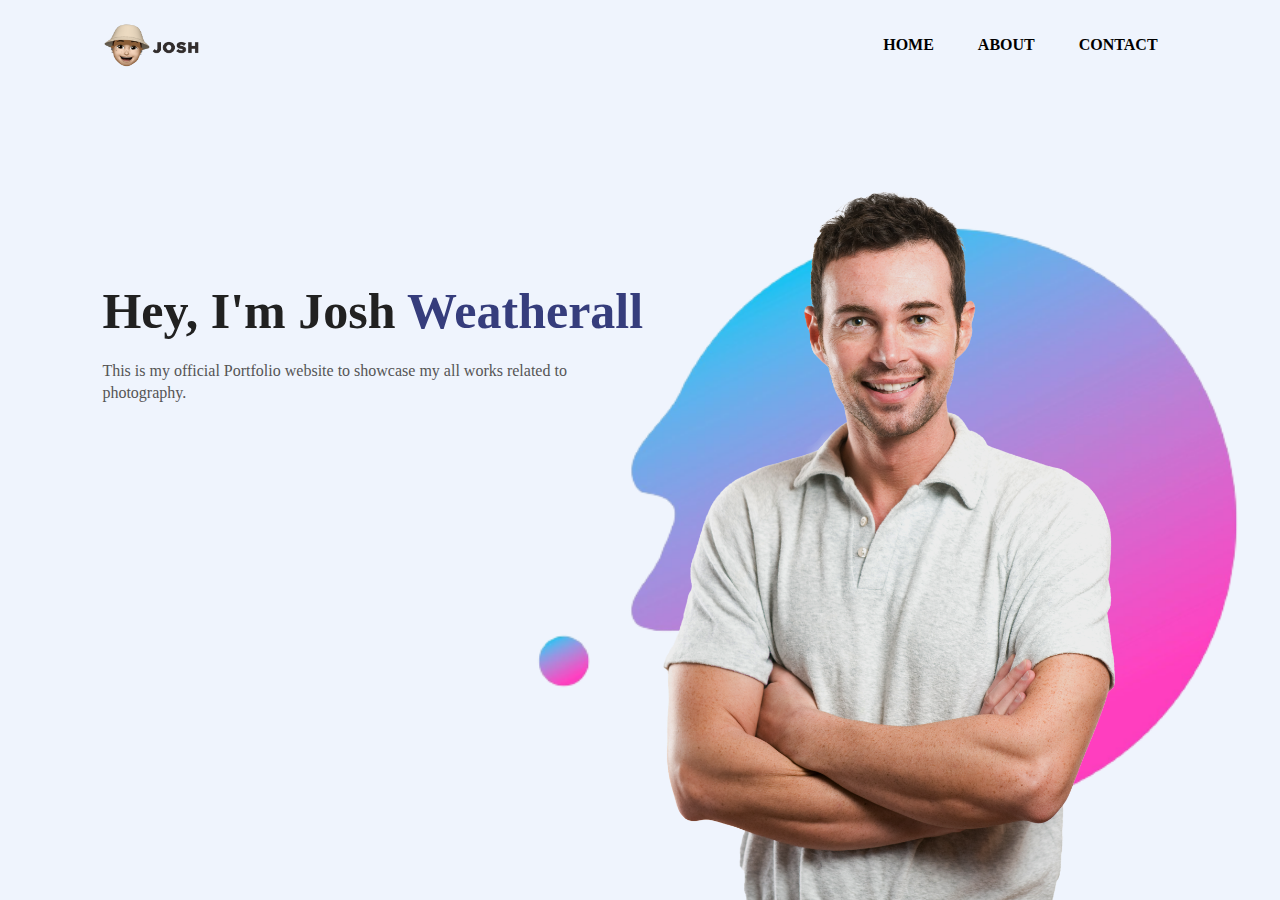
<file: index.html>
<!DOCTYPE html>
<html lang="en">
<head>
    <meta charset="UTF-8">
    <meta http-equiv="X-UA-Compatible" content="IE=edge">
    <meta name="viewport" content="width=device-width, initial-scale=1.0">
    <title>Josh Weatherall Portfolio</title>
    <!--- CSS -->
    <link rel="stylesheet" href="styles.css">
</head>
<body>
    <!---NAV-->
    <div class="hero">
        <nav>
            <img src="images/logo.png" class="logo" alt="logo next to nav">
            <ul>
                <li><a href="index.html">HOME</a></li>
                <li><a href="about.html">ABOUT</a></li>
                <li><a href="contact.html">CONTACT</a></li>
            </ul>
        </nav>
        <!---PARAGRAPH-->
        <div class="para">
            <h1>Hey, I'm Josh <span>Weatherall</span></h1>
            <p>This is my official Portfolio website to showcase my 
                all works related to <br> photography. </p>
        </div>

        <!---IMAGES-->
        <div class="images">
            <img src="images/shape.png" class="shape" alt="shape photo">
            <img src="images/guy.png" class="guy" alt="picture of guy">
        </div>
    </div>


</body>
</html>
</file>
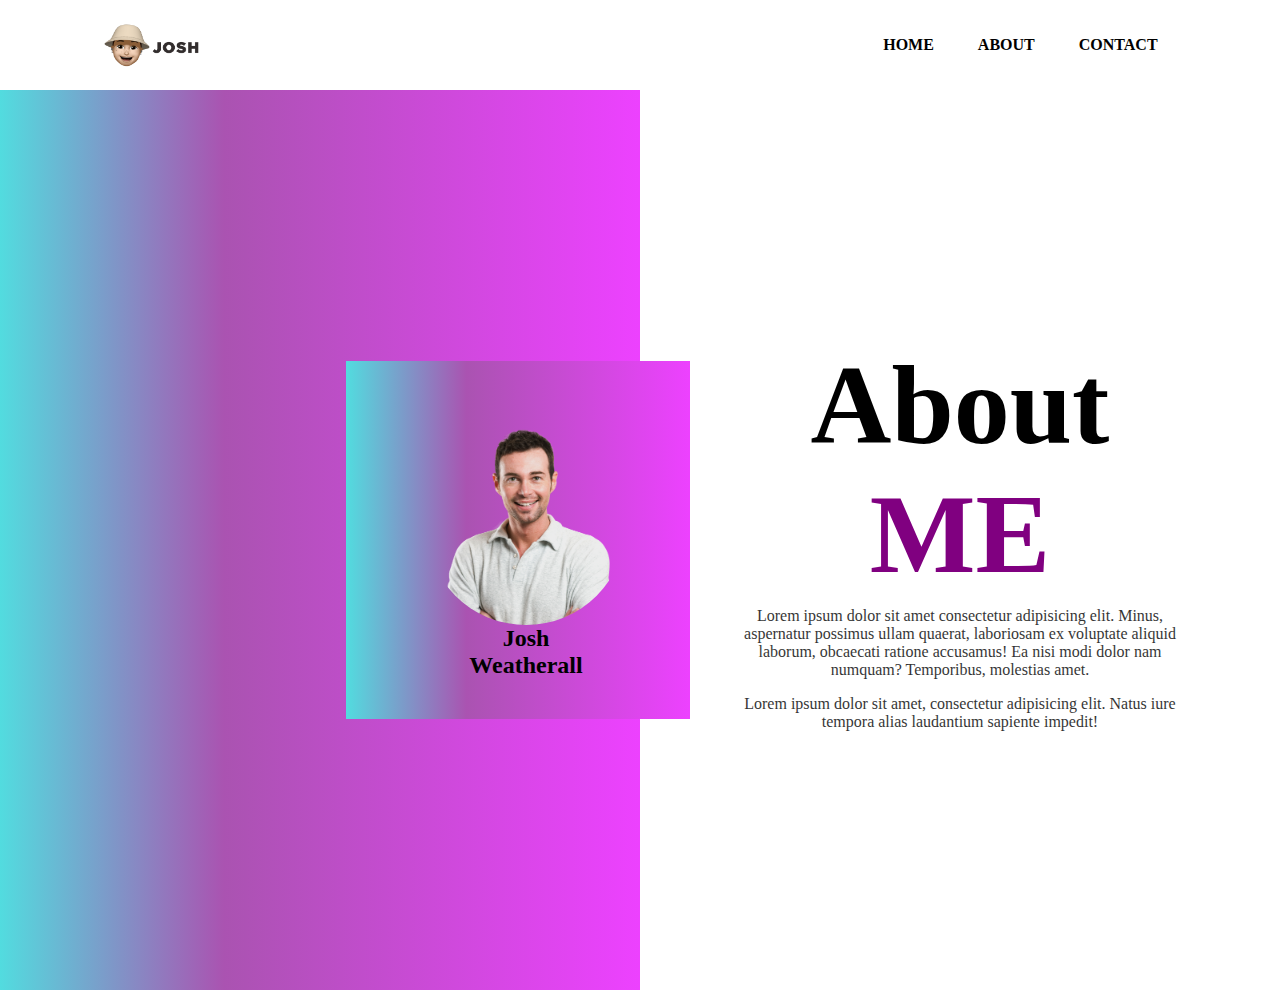
<file: about.html>
<!DOCTYPE html>
<html>
  <head>
    <meta charset="utf-8">
    <meta http-equiv="X-UA-Compatible" content="IE=edge">
    <title>About Page</title>
    <meta name="viewport" content="width=device-width, initial-scale=1">
    <!---css-->
    <link rel="stylesheet" href="styles.css">
  </head>
  <body>
<!---hero-->
    <div>
      <nav>
        <img src="images/logo.png" class="logo" alt="logo next to nav">
        <ul>
            <li><a href="index.html">HOME</a></li>
            <li><a href="about.html">ABOUT</a></li>
            <li><a href="contact.html">CONTACT</a></li>
        </ul>
    </nav>
    </div>
    <!--card-->
    <div class = "about-wrapper">
      <div class = "about-left">
        <div class = "about-left-content">
          <div>
            <div class = "shadow">
              <div class = "about-img">
                <img src = "images/guy.png" alt = "about image">
              </div>
            </div>
            <!---header for card-->
            <h2>Josh<br>Weatherall</h2>
          </div>
        </div>
      </div>

      <div class = "about">
        <h1>About<span> ME</span></h1>

        <div class = "about-para">
          <p>Lorem ipsum dolor sit amet consectetur adipisicing elit. Minus, aspernatur possimus ullam quaerat, laboriosam ex voluptate aliquid laborum, obcaecati ratione accusamus! Ea nisi modi dolor nam numquam? Temporibus, molestias amet.</p>
          <p>Lorem ipsum dolor sit amet, consectetur adipisicing elit. Natus iure tempora alias laudantium sapiente impedit!</p>
        </div>
      </div>
    </div>


  </body>
</html>
</file>
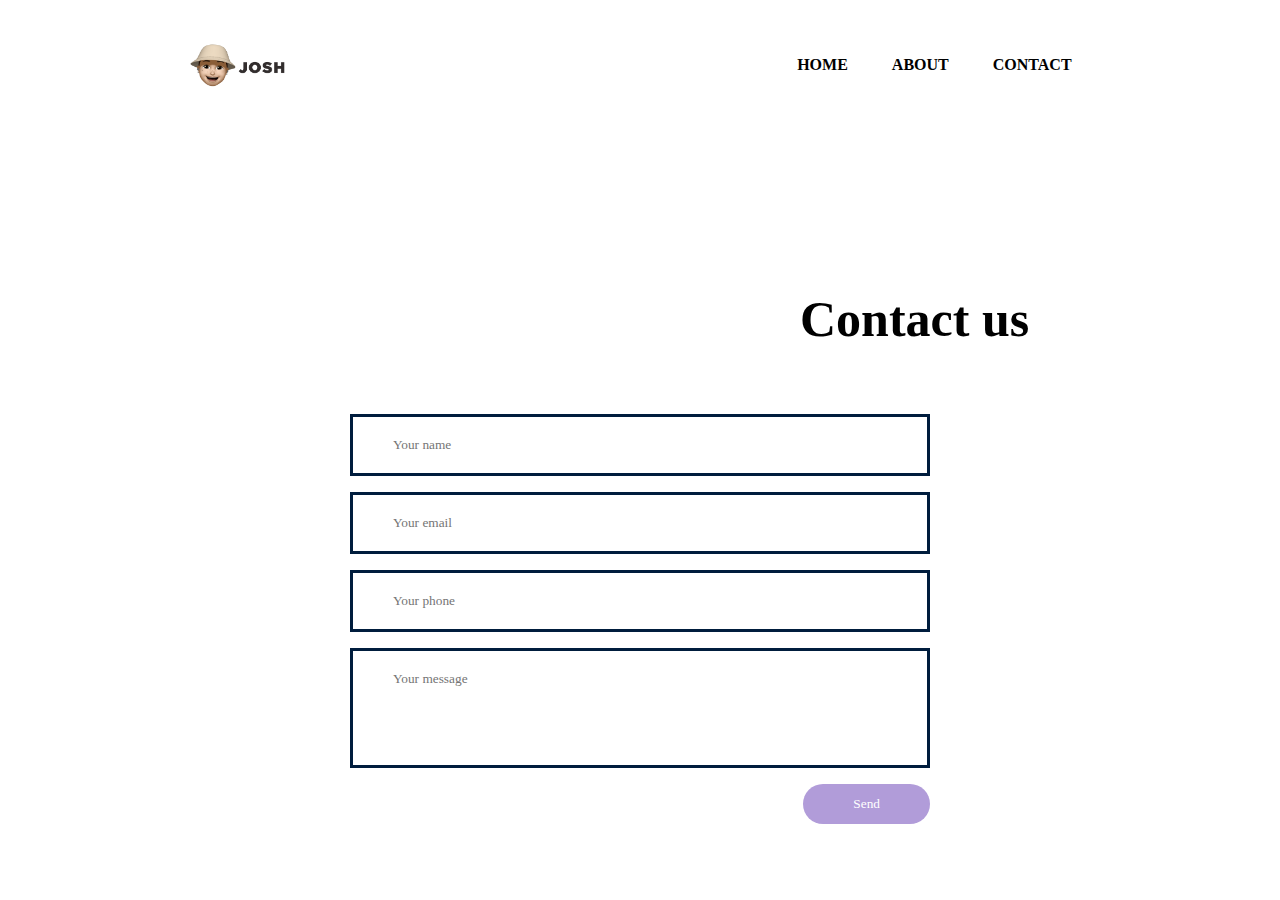
<file: contact.html>
<!DOCTYPE html>
<html lang="en">
<head>
    <meta charset="UTF-8">
    <meta http-equiv="X-UA-Compatible" content="IE=edge">
    <meta name="viewport" content="width=device-width, initial-scale=1.0">
    <!---css-->
    <link rel="stylesheet" href="styles.css">
    <title>Contact us</title>
</head>
<body>
    <!-- BACKGROUD  -->
    <section class="header">
        <!--- nav bar -->
        <nav>
            <nav>
                <img src="images/logo.png" class="logo" alt="logo next to nav">
                <ul>
                    <li><a href="index.html">HOME</a></li>
                    <li><a href="about.html">ABOUT</a></li>
                    <li><a href="contact.html">CONTACT</a></li>
                </ul>
            </nav>
    </section>
    <h1 class="contact-h1">Contact us</h1>
<!------ Contact form section -------->
<div class="contact-section">

        <form class="contact-form" action="index.html" method="post">
          <input type="text" class="contact-form-text" placeholder="Your name">
          <input type="email" class="contact-form-text" placeholder="Your email">
          <input type="text" class="contact-form-text" placeholder="Your phone">
          <textarea class="contact-form-text" placeholder="Your message"></textarea>
          <input type="submit" class="contact-form-btn" value="Send">
        </form>
      </div>



</body>
</file>
<file: styles.css>
*{
    margin: 0;
    padding: 0;
    font-family: gotham;

}

.hero{
    position: relative;
    width: 100%;
    height: 100vh;
    position: relative;
}
/* nav */
nav{
    display: flex;
    width: 84%;
    margin: auto;
    padding: 20px 0;
    align-items: center;
    justify-content: space-between;
}

.logo{
    width: 100px;
    height: 50px;
    cursor: pointer;
}

nav ul li {
    display: inline-block;
    list-style: none;
    margin: 10px 20px;
}

nav ul li a{
    text-decoration: none;
    color: #000;
    font-weight: bold;
}

nav ul li a:hover{
    color: #363d7c;
}
/* paragraph */
.para{
    margin-left: 8%;
    margin-top: 15%;
}

.para h1{
    font-size: 50px;
    color: #212121;
    margin-bottom: 20px;
}

span{
    color: #363d7c;
    
}

.para p{
    color: #555;
    line-height: 22px;
}

.para a{
    background: #212121;
    padding: 10px 18px;
    text-decoration: none;
    font-weight: bold;
    color: #fff;
    display: inline-block;
    margin: 30px 0;
    border-radius: 5px;
}
/* images with hover */
.images{
    width: 45%;
    height: 80%;
    position: absolute;
    bottom: 0;
    right: 100px;
}

.images img{
    height: 100%;
    position: absolute;
    left: 50%;
    bottom: 0;
    transform: translateX(-50%);
    transition: bottom 1s, left 1s;
}

.images:hover .shape{
    bottom: 40px;
}

.images:hover .guy{
    left: 35%;
}


/* CSS for about page starts */


*{
    padding: 0;
    margin: 0;
    box-sizing: border-box;
}
body{
    font-family: 'Poppins', sans-serif;
}
.hero{
    position: relative;
    width: 100%;
    height: 100vh;
    background: #eff4fd;
    position: relative;
}

nav{
    display: flex;
    width: 84%;
    margin: auto;
    padding: 20px 0;
    align-items: center;
    justify-content: space-between;
}

.logo{
    width: 100px;
    height: 50px;
    cursor: pointer;
}

nav ul li {
    display: inline-block;
    list-style: none;
    margin: 10px 20px;
}

nav ul li a{
    text-decoration: none;
    color: #000;
    font-weight: bold;
}

nav ul li a:hover{
    color: #363d7c;
}

.about-wrapper{
    height: 100vh;
}
.about-left{
    background: rgb(82,220,223);
    background: linear-gradient(90deg, rgba(82,220,223,1) 0%, rgba(170,83,177,1) 35%, rgba(237,65,255,1) 100%);
    display: flex;
    flex-direction: column;
    align-items: center;
    justify-content: center;
    height: 100vh;
}
.about-left-content > div{
    background: rgb(82,220,223);
    background: linear-gradient(90deg, rgba(82,220,223,1) 0%, rgba(170,83,177,1) 35%, rgba(237,65,255,1) 100%);
    padding: 4rem 4rem 2.5rem 5rem;
    text-align: center;
}
.about-img img{
    display: block;
    width: 200px;
}
.about-img{
    width: 200px;
    height: 200px;
    overflow: hidden;
    border-radius: 50%;
    transition: all 1s ease-in-out;
}
.shadow{
    margin-left: auto;
    margin-right: auto;
    border-radius: 50%;
    width: 200px;
    height: 200px;
    position: relative;
    cursor: pointer;
}
.shadow::after{
    content: "";
    position: absolute;
    background: rgba(0, 0, 0, 0.4);
    left: 50%;
    transform: translateX(-50%);
    bottom: -20px;
    height: 7px;
    width: 50px;
    filter: blur(3px);
    -webkit-filter: blur(3px);
    opacity: 0;
    transition: all 0.6s ease;
}
.shadow:hover .about-img{
    transform: translateY(-10px);
}
.shadow:hover::after{
    opacity: 1;
}

.about{
    background: #fff;
    height: 100vh;
    display: flex;
    flex-direction: column;
    align-items: center;
    justify-content: center;
    padding: 0 5rem;
    text-align: center;
}
.about h1{
    font-size: 7rem;
}
.about h1 span{
    color: purple;
}
.about h2{
    font-weight: 450;
}

.about-para p{
    font-weight: 300;
    padding: 0.5rem;
    opacity: 0.8;
}

@media screen and (min-width: 992px){
    .about-wrapper{
        display: grid;
        grid-template-columns: repeat(2, 1fr);
    }
    .about-left{
        position: relative;
    }
    .about-left-content{
        position: absolute;
        right: -50px;
    }

    /* Contact page section */
    
    .header{
        height: 10vh;
        width: 100%;
        background-position: center;
        background-size: cover;
        text-align: center;
        color: #fff;
    }
    .contact-h1{
        padding-top: 200px;
        padding-left: 800px;
        font-size: 50px;
    }
  .contact-form{
    max-width: 600px;
    margin: auto;
    padding: 0 10px;
    overflow: hidden;
    padding-top: 50px;
  }
  
  .contact-form-text{
    display: block;
    width: 100%;
    box-sizing: border-box;
    margin: 16px 0;
    border: 0;
    background: transparent;
    border: #001d3d solid;
    padding: 20px 40px;
    outline: none;
    color: black;
    transition: 0.5s;
  }

  textarea.contact-form-text{
    resize: none;
    height: 120px;
  }
  .contact-form-btn{
    float: right;
    border: 0;
    background: #b19cd9;
    color: #fff;
    padding: 12px 50px;
    border-radius: 20px;
    cursor: pointer;
    transition: 0.5s;
  }
  .contact-form-btn:hover{
    background: powderblue;
  }
</file>
